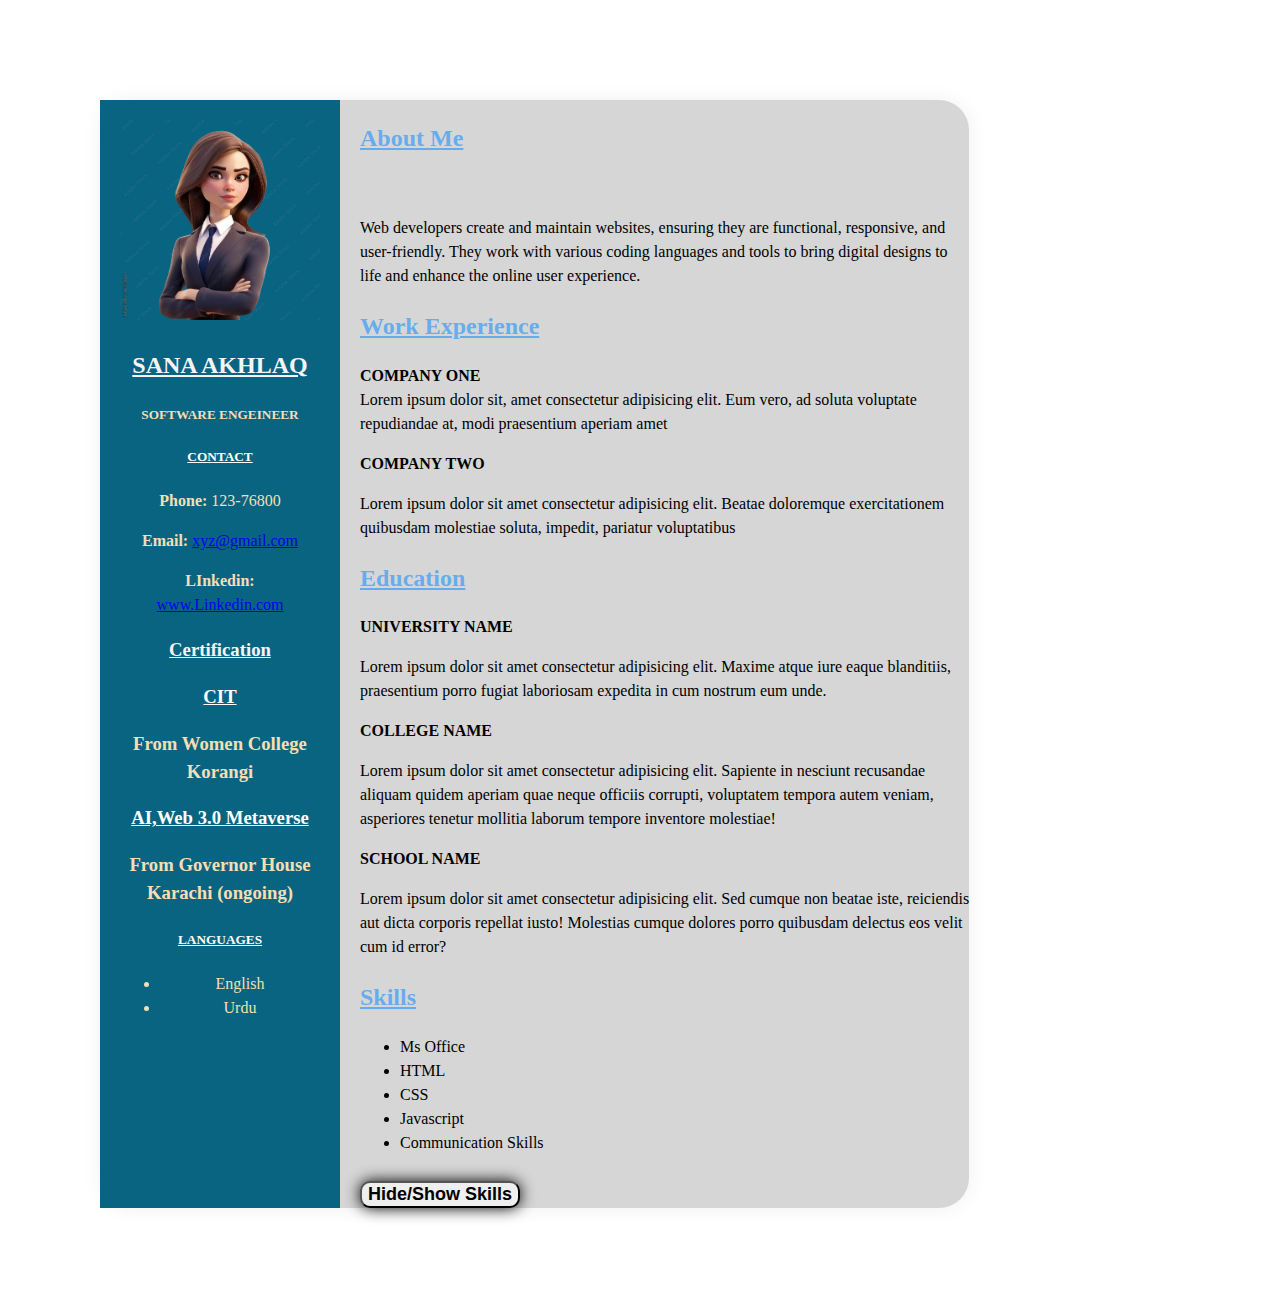
<file: Milestone-1/index.html>
<!DOCTYPE html>
<html lang="en">
<head>
    <meta charset="UTF-8">
    <meta name="viewport" content="width=device-width, initial-scale=1.0">
    <title>Resume Builder</title>
    <link rel="stylesheet" href="style.css"
</head>
<body>
    <div class="resume-container">
        <dive class="left-section">
            <img src="resume image.webp" width="200" height="200" alt="women avatar" class="profile pic">
            <section id="objective">
                <h2 style="color:whitesmoke;"><u>SANA AKHLAQ</u><br/></h2>
                <h5 style="color:wheat">SOFTWARE ENGEINEER</h5>
                <h5 style="color: white;"><u>CONTACT</u></h5>
                <p><b> Phone:</b> 123-76800</p>
                <p><b> Email:</b> <a href="mailto:xyz@gmail.com">xyz@gmail.com</a></p>
                <p><b> LInkedin:</b> <a href="https://www.linkedin.com/in/sana-akhlaq-9507252" target="blank"> www.Linkedin.com</a></p> 
                
            </section>
            <section id="certification">
                <h3 style="color:whitesmoke"><u>Certification</u></h3>
                <h3 style="color:white"><u>CIT</u> <br/>
                    <h3 style="color:wheat">From Women College Korangi </h3>

                    </h3>
                <h3 style="color:white;"><u>AI,Web 3.0 Metaverse</u><br/>
                    <h3 style="color :wheat"> From Governor House Karachi (ongoing)</h3>
            </section>
            <section id="Languages">
                <h5 style="color:white"><u>LANGUAGES</u></h5>
                <ul>
                    <li>English</li>
                    <li>Urdu</li>
                </ul>

            </section>

        </dive>

        <div class="right section">
            <h2 style="color:rgba(100, 171, 237, 0.989)"><u>About Me</u></h2><br/><p>Web developers create and maintain websites, ensuring they are functional, responsive, and user-friendly. They work with various coding languages and tools to bring digital designs to life and enhance the online user experience.</p>
            <section id="Work Experiencs">
                <h2 style="color:rgba(100, 171, 237, 0.989)"><u>Work Experience</u></h2>
                <p><b>COMPANY ONE</b><br/>Lorem ipsum dolor sit, amet consectetur adipisicing elit. Eum vero, ad soluta voluptate repudiandae at, modi praesentium aperiam amet</p>
                <p><b>COMPANY TWO</b></p> Lorem ipsum dolor sit amet consectetur adipisicing elit. Beatae doloremque exercitationem quibusdam molestiae soluta, impedit, pariatur voluptatibus</p>

            </section>
            <section id="personal-info">
                
            </section>
            <section id="education">
                <h2 style="color:rgba(100, 171, 237, 0.989)"><u> Education</u></h2>
                <p><b> UNIVERSITY NAME</b></p> Lorem ipsum dolor sit amet consectetur adipisicing elit. Maxime atque iure eaque blanditiis, praesentium porro fugiat laboriosam expedita in cum nostrum eum unde.</p>
                <p><b> COLLEGE NAME</b></p> Lorem ipsum dolor sit amet consectetur adipisicing elit. Sapiente in nesciunt recusandae aliquam quidem aperiam quae neque officiis corrupti, voluptatem tempora autem veniam, asperiores tenetur mollitia laborum tempore inventore molestiae!</p>
                <p><b> SCHOOL NAME</b></p> Lorem ipsum dolor sit amet consectetur adipisicing elit. Sed cumque non beatae iste, reiciendis aut dicta corporis repellat iusto! Molestias cumque dolores porro quibusdam delectus eos velit cum id error?</p>
                <section id="skills">
                 <h2 style="color:rgba(100, 171, 237, 0.989)"><u> Skills</u></h2> 
                 <ul>
                    <li> Ms Office</li>
                    <li> HTML</li>
                    <li> CSS</li>
                    <li> Javascript</li>
                    <li> Communication Skills</li>
                 </ul>  
                </section>
                
                </section>
                <button id="toggle-skills"><b>Hide/Show Skills</b></button>

            </section>
        </div>
    </div>
    <script src="script.js"></script>
    
</body>
</html>
</file>
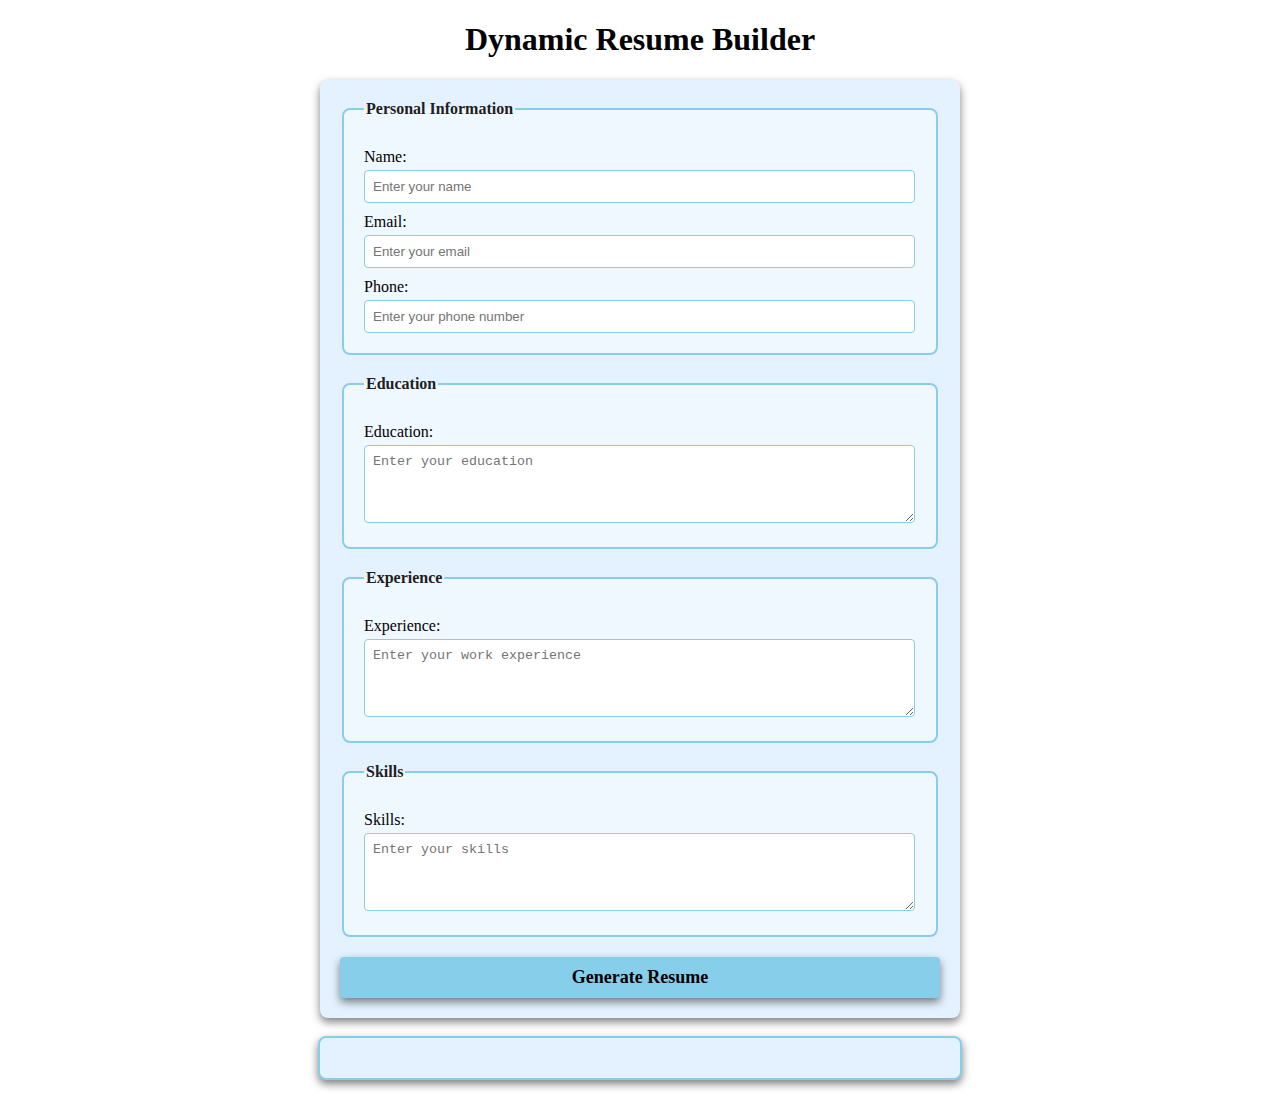
<file: Milestone-3/index.html>
<!DOCTYPE html>
<html lang="en">
<head>
    <meta charset="UTF-8">
    <meta name="viewport" content="width=device-width, initial-scale=1.0">
    <title>Dynamic Resume Builder</title>
    <link rel="stylesheet" href="style.css">
</head>
<body>
    <h1>Dynamic Resume Builder</h1>
    <form id="resume-form">
        <fieldset>
         <legend>Personal Information</legend> 
         <label for="name">Name:</label>  
         <input id="text" id="name" placeholder="Enter your name" required>
         <label for="email">Email:</label>  
         <input id="email" id="email" placeholder="Enter your email" required>
         <label for="phone">Phone:</label>  
         <input id="tel" id="phone" placeholder="Enter your phone number" required>
        </fieldset>
        <fieldset>
            <legend>Education</legend>
            <label for="education">Education:</label>
            <textarea id="education" placeholder="Enter your education" rows="4" required></textarea>
        </fieldset>
        <fieldset>
            <legend>Experience</legend>
            <label for="experience">Experience:</label>
            <textarea id="experience" placeholder="Enter your work experience" rows="4" required></textarea>
        </fieldset>
        <fieldset>
            <legend>Skills</legend>
            <label for="skills">Skills:</label>
            <textarea id="skills" placeholder="Enter your skills" rows="4" required></textarea>
        </fieldset>
        <button type="submit"><b>Generate Resume</b></button>
    </form>

    <br>

    <!-- Dynamic resume -->
     <div id="resume-display">
        <!-- Resume will be genrated below -->
     </div>

     <script src="script.js"></script>
    
</body>
</html>
</file>
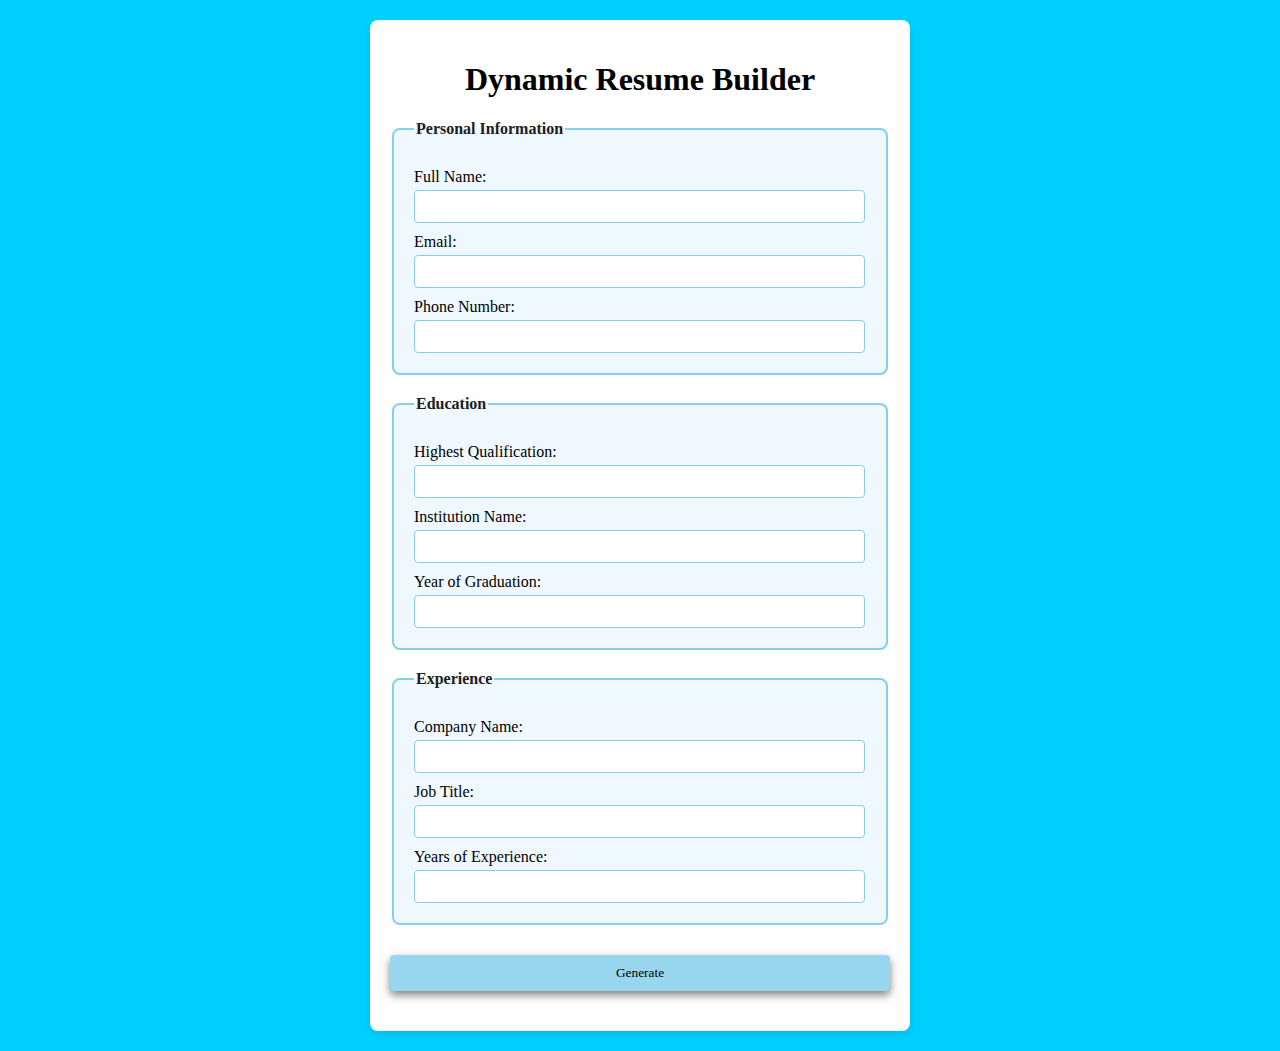
<file: Milstones-3/index.html>
<!DOCTYPE html>
<html lang="en">
<head>
  <meta charset="UTF-8">
  <meta name="viewport" content="width=device-width, initial-scale=1.0">
  <title>Registration Form</title>
  <link rel="stylesheet" href="style.css">
</head>
<body>
  <div class="form-container">
    <h1>Dynamic Resume Builder</h1>
    <form id="registrationForm">
      
      <!-- Personal Information Section -->
      <fieldset>
        <legend>Personal Information</legend>
        <label for="fullName">Full Name:</label>
        <input type="text" id="fullName" name="fullName" required>

        <label for="email">Email:</label>
        <input type="email" id="email" name="email" required>

        <label for="phone">Phone Number:</label>
        <input type="tel" id="phone" name="phone" required>
      </fieldset>

      <!-- Education Section -->
      <fieldset>
        <legend>Education</legend>
        <label for="highestQualification">Highest Qualification:</label>
        <input type="text" id="highestQualification" name="highestQualification" required>

        <label for="institution">Institution Name:</label>
        <input type="text" id="institution" name="institution" required>

        <label for="graduationYear">Year of Graduation:</label>
        <input type="number" id="graduationYear" name="graduationYear" required>
      </fieldset>

      <!-- Experience Section -->
      <fieldset>
        <legend>Experience</legend>
        <label for="companyName">Company Name:</label>
        <input type="text" id="companyName" name="companyName">

        <label for="jobTitle">Job Title:</label>
        <input type="text" id="jobTitle" name="jobTitle">

        <label for="yearsOfExperience">Years of Experience:</label>
        <input type="number" id="yearsOfExperience" name="yearsOfExperience">
      </fieldset>

      <button type="submit">Generate</button>
    </form>
    <div id="output"></div>
  </div>
  <script src="script.js" type="module"></script>
</body>
</html>
</file>
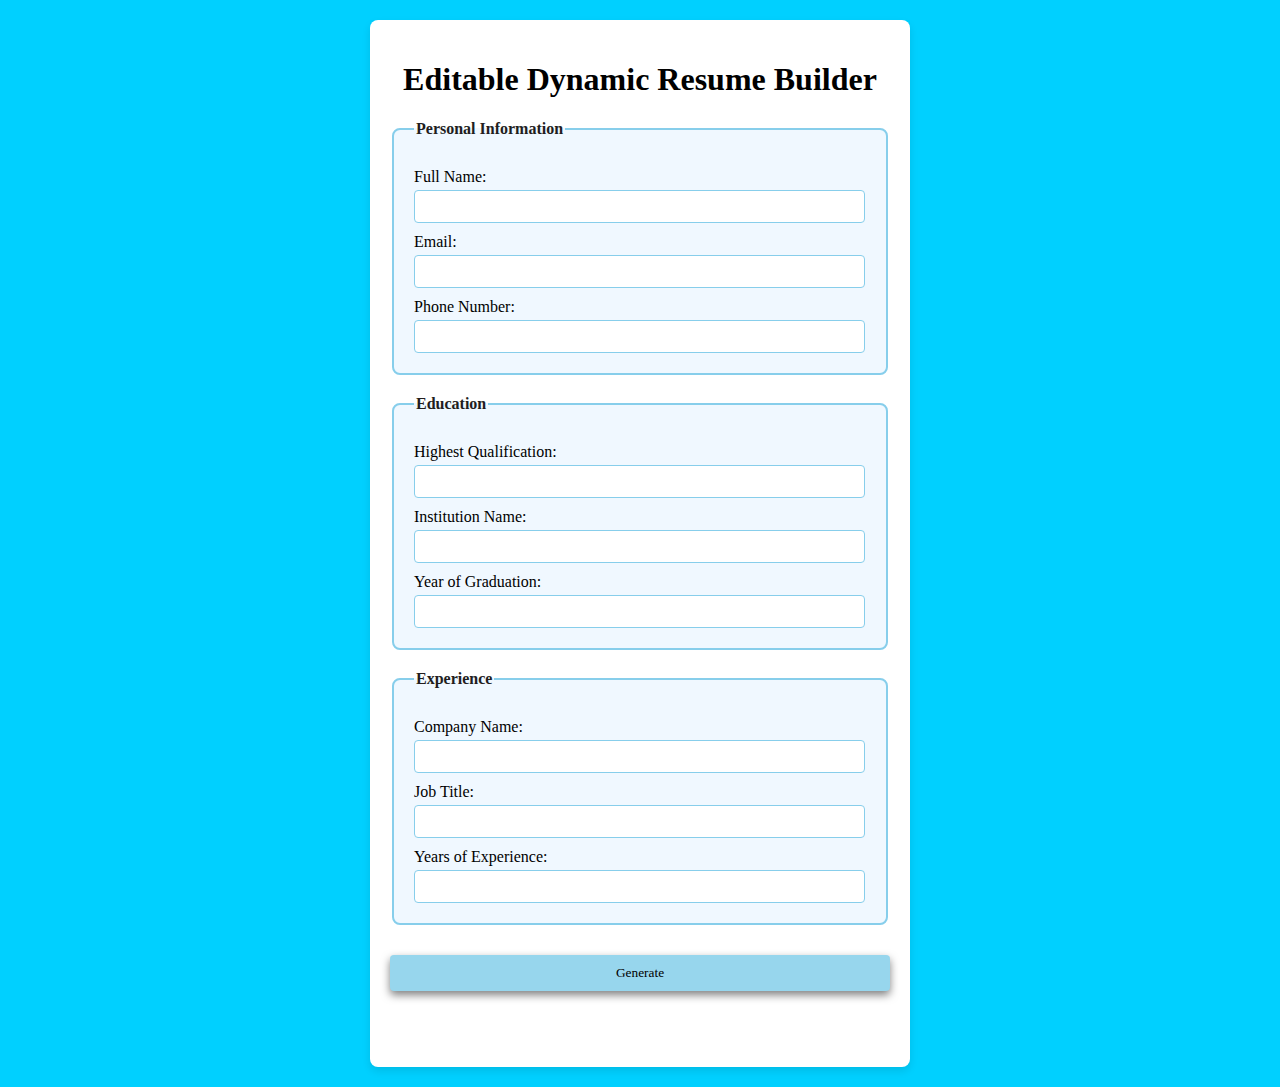
<file: Milstones-4/index.html>
<!DOCTYPE html>
<html lang="en">
<head>
  <meta charset="UTF-8">
  <meta name="viewport" content="width=device-width, initial-scale=1.0">
  <title> Editable Registration Form</title>
  <link rel="stylesheet" href="style.css">
</head>
<body>
  <div class="form-container">
    <h1> Editable Dynamic Resume Builder</h1>
    <form id="registrationForm">
      
      <!-- Personal Information Section -->
      <fieldset>
        <legend>Personal Information</legend>
        <label for="fullName">Full Name:</label>
        <input type="text" id="fullName" name="fullName" required>

        <label for="email">Email:</label>
        <input type="email" id="email" name="email" required>

        <label for="phone">Phone Number:</label>
        <input type="tel" id="phone" name="phone" required>
      </fieldset>

      <!-- Education Section -->
      <fieldset>
        <legend>Education</legend>
        <label for="highestQualification">Highest Qualification:</label>
        <input type="text" id="highestQualification" name="highestQualification" required>

        <label for="institution">Institution Name:</label>
        <input type="text" id="institution" name="institution" required>

        <label for="graduationYear">Year of Graduation:</label>
        <input type="number" id="graduationYear" name="graduationYear" required>
      </fieldset>

      <!-- Experience Section -->
      <fieldset>
        <legend>Experience</legend>
        <label for="companyName">Company Name:</label>
        <input type="text" id="companyName" name="companyName">

        <label for="jobTitle">Job Title:</label>
        <input type="text" id="jobTitle" name="jobTitle">

        <label for="yearsOfExperience">Years of Experience:</label>
        <input type="number" id="yearsOfExperience" name="yearsOfExperience">
      </fieldset>

      <button type="submit">Generate</button>
    </form>
    <div id="output" contenteditable="true"></div>
  </div>
  <script src="script.js" type="module"></script>
</body>
</html>
</file>
<file: Milestone-1/style.css>
body{ 
    margin :0;
    padding : 100px;
    line-height: 1.5;
        
}
.resume-container{
    display: flex;
    background-color: rgba(128, 128, 128, 0.32);
    width: 80.5%;
    margin: 0 margin;
    border-radius: 30px;
    box-shadow: 0 0 20px rgba(0, 0, 0, 0.062);
    gap:20px;
    
}
.left-section{
    background-color: rgba(6, 98, 129, 0.989);
    color: wheat;
    padding : 20px;
    width : 30%;
    text-align: center;
    position: relative;
    
}

button{
    font-family: Arial, sans-serif;
    border-radius: 10px;
    box-shadow: 0 0 15px black;
    cursor: pointer;
    margin-top: 10px;
    font-size: 18px;

}
button:hover{
    background-color:lightblue;

}
</file>
<file: Milestone-3/style.css>
body {
    font-family: 'Times New Roman', Times, serif;
    margin: 20px;
    padding: 0;
    background-color: white;
}

form {
    margin: auto;
    background-color: rgb(228, 242, 255);
    border-radius: 8px;
    box-shadow: 0 4px 8px rgba(0, 0, 0, 0.5);
    padding: 20px;
    max-width: 600px;
}

h1 {
    text-align: center;
    color: black;
}

fieldset {
    border: 2px solid skyblue;
    border-radius: 8px;
    padding: 20px;
    margin-bottom: 20px;
    background-color: aliceblue;
}

legend {
    font-weight: bold;
    text-align: left;
    color: rgb(34, 29, 29);
}

label {
    display: block;
    margin-top: 10px;
    color: black;

}

input,textarea {
    margin-top: 4px;
    padding: 8px;
    width: calc(100% - 1px);
    border: 1px solid skyblue;
    border-radius: 4px;
    box-sizing: border-box;
}

button {
    display: block;
    width: 100%;
    background-color: skyblue;
    color: black;
    border: none;
    border-radius: 4px;
    box-shadow: 0 4px 8px rgba(0, 0, 0, 0.5);
    margin-top: 10px;
    font-size: 18px;
    font-family: 'Times New Roman', Times, serif;
    padding: 10px;
    cursor: pointer;
}

button :hover {
    color: blue;
}

#resume-display {
    max-width: 600px;
    margin: auto;
    padding: 20px;
    border: 2px solid skyblue;
    border-radius: 8px;
    background-color: rgb(228, 242, 255);
    box-shadow: 0 4px 8px rgba(0, 0, 0, 0.5);
}

#resume-display h2 {
    color: black;
}
</file>
<file: Milstones-3/style.css>
body {
    font-family:  'Times New Roman', Times, serif;
    background-color: rgb(0, 208, 255);
    margin: 0;
    padding: 20px; 
    
  }
  
  .form-container {
    margin: auto;
    background-color: #ffffff;
    padding: 20px;
    border-radius: 8px;
    box-shadow: 0 4px 8px rgba(0, 0, 0, 0.1);
    width: 500px;
    
  }
  
  h1 {
    text-align: center;
    color: black;
  }
  
  form {
    display: flex;
    flex-direction: column;
  }
  
  fieldset {
    border: 2px solid skyblue;
    border-radius: 8px;
    margin-bottom: 20px;
    padding: 20px;
    background-color:  aliceblue;
  }
  
  legend {
    font-weight: bold;
    text-align: left;
    color: rgb(34, 29, 29);
  }
  
  label {
    margin-top: 10px;
    font-weight: 10px;
    display: block;
  }
  
  input {
    margin-top: 4px;
    padding: 8px;
    width: calc(100% - 1px);
    border: 1px solid skyblue;
    border-radius: 4px;
    box-sizing: border-box;
    
    
  }
  
  button {
    display: block;
    background-color: #97d6ed;
    width: 100;
    color: black;
    padding: 10px;
    border: none;
    border-radius: 4px;
    box-shadow: 0 4px 8px rgba(0, 0, 0, 0.5);
    margin-top: 10px;
    font-family:  'Times New Roman', Times, serif;;
    cursor: pointer;
  }
  
  button:hover {
    background-color: blue;
  }
  
  #resume-display {
    max-width: 600px;
    margin: auto;
    padding: 20px;
    border: 2px solid skyblue;
    border-radius: 8px;
    background-color: rgb(228, 242, 255);
    box-shadow: 0 4px 8px rgba(0, 0, 0, 0.5);
}
  #errorMessages {
    margin-top: 10px;
    color: red;
    font-size: 14px;
  }
  
  #output {
    margin-top: 20px;
    font-size: 14px;
  }
</file>
<file: Milstones-4/style.css>
body {
    font-family:  'Times New Roman', Times, serif;
    background-color: rgb(0, 208, 255);
    margin: 0;
    padding: 20px; 
    
  }
  
  .form-container {
    margin: auto;
    background-color: #ffffff;
    padding: 20px;
    border-radius: 8px;
    box-shadow: 0 4px 8px rgba(0, 0, 0, 0.1);
    width: 500px;
    
  }
  
  h1 {
    text-align: center;
    color: black;
  }
  
  form {
    display: flex;
    flex-direction: column;
  }
  
  fieldset {
    border: 2px solid skyblue;
    border-radius: 8px;
    margin-bottom: 20px;
    padding: 20px;
    background-color:  aliceblue;
  }
  
  legend {
    font-weight: bold;
    text-align: left;
    color: rgb(34, 29, 29);
  }
  
  label {
    margin-top: 10px;
    font-weight: 10px;
    display: block;
  }
  
  input {
    margin-top: 4px;
    padding: 8px;
    width: calc(100% - 1px);
    border: 1px solid skyblue;
    border-radius: 4px;
    box-sizing: border-box;
    
    
  }
  
  button {
    display: block;
    background-color: #97d6ed;
    width: 100;
    color: black;
    padding: 10px;
    border: none;
    border-radius: 4px;
    box-shadow: 0 4px 8px rgba(0, 0, 0, 0.5);
    margin-top: 10px;
    font-family:  'Times New Roman', Times, serif;;
    cursor: pointer;
  }
  
  button:hover {
    background-color: blue;
  }
  
  #resume-display {
    max-width: 600px;
    margin: auto;
    padding: 20px;
    border: 2px solid skyblue;
    border-radius: 8px;
    background-color: rgb(228, 242, 255);
    box-shadow: 0 4px 8px rgba(0, 0, 0, 0.5);
    /*Making resume editable*/
    outline: none;
}
  #errorMessages {
    margin-top: 10px;
    color: red;
    font-size: 14px;
  }
  
  #output {
    margin-top: 20px;
    font-size: 14px;
  }
</file>
